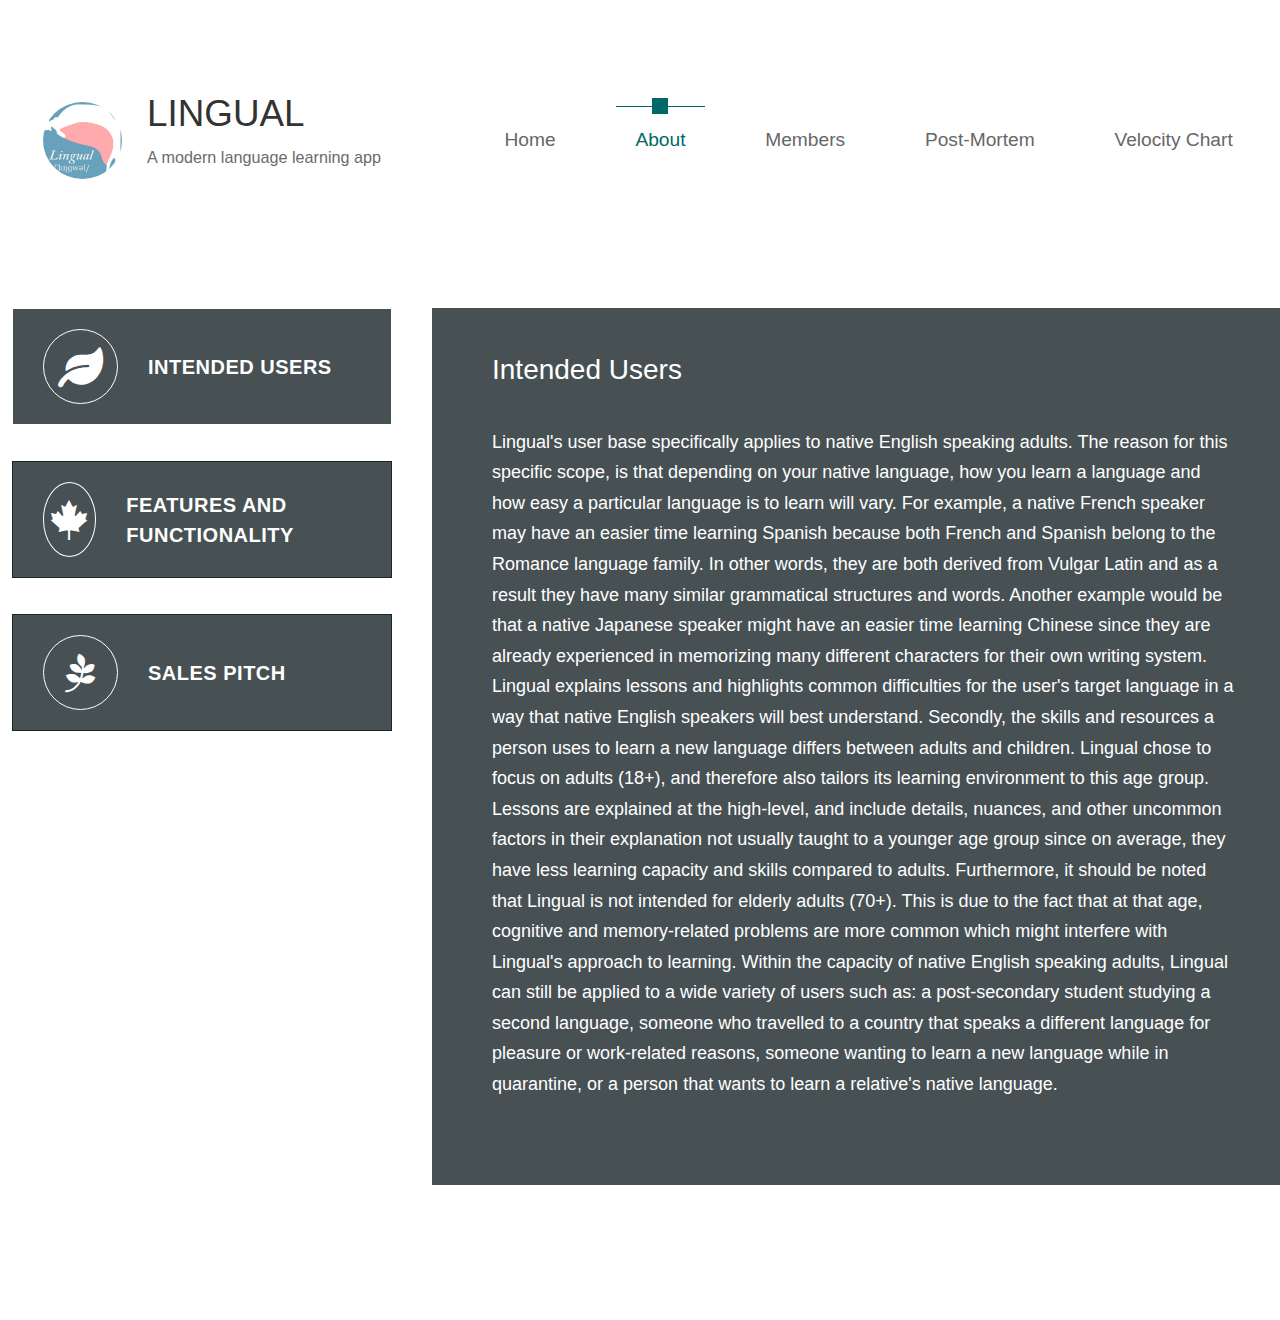
<file: website/page/about.html>
<!DOCTYPE html>
<html lang="en">

<head>
    <meta charset="UTF-8">
    <meta http-equiv="X-UA-Compatible" content="IE=edge">
    <meta name="viewport" content="width=device-width, initial-scale=1.0">
    <title>About</title>
    <link rel="shortcut icon" href="../favicon.ico" />
    <link href="https://cdn.bootcdn.net/ajax/libs/font-awesome/5.15.3/css/all.min.css" rel="stylesheet">
    <link href="https://cdn.bootcdn.net/ajax/libs/twitter-bootstrap/5.0.0-beta2/css/bootstrap.min.css" rel="stylesheet">
    <link rel="stylesheet" href="../css/base.css">
    <link rel="stylesheet" href="../css/page/about.css">
</head>

<body>
    <div id="app" data-parallax="scroll" data-image-src="../images/bg.jpg">
        <div class="container-fluid">
            <div class="row row-brand">
                <div class="col-lg-4 col-11">
                    <div class="brand-container bg-white-transparent">
                        <img class="brand-logo" src="../images/logo.jpg" />
                        <div class="brand-texts">
                            <h1 class="text-uppercase brand-name">Lingual</h1>
                            <p class="small">A modern language learning app</p>
                        </div>
                    </div>
                </div>
                <div class="col-lg-8 col-1">
                    <div class="nav">
                        <nav class="navbar navbar-expand-lg navbar-light bg-white-transparent navbar">
                            <div class="collapse navbar-collapse" id="navbarNav">
                                <ul class="navbar-nav">
                                    <li class="nav-item">
                                        <div class="nav-link-highlight"></div>
                                        <a class="nav-link" href="../index.html">Home</a>
                                    </li>
                                    <li class="nav-item active">
                                        <div class="nav-link-highlight"></div>
                                        <a class="nav-link" href="about.html">About</a>
                                    </li>
                                    <li class="nav-item">
                                        <div class="nav-link-highlight"></div>
                                        <a class="nav-link" href="member.html">Members</a>
                                    </li>
                                    <li class="nav-item">
                                        <div class="nav-link-highlight"></div>
                                        <a class="nav-link" href="post_mortem.html">Post-Mortem</a>
                                    </li>
                                    <li class="nav-item">
                                        <div class="nav-link-highlight"></div>
                                        <a class="nav-link" href="velocity_chart.html">Velocity Chart</a>
                                    </li>
                                </ul>
                            </div>
                        </nav>
                    </div>
                </div>
            </div>
            <section class="row" id="services">
                <div class="col-12 tabs-container">
                    <div class="tab-links">
                        <ul class="tabs clearfix" data-tabgroup="first-tab-group">
                            <li><a href="#tab1" class="active">
                                    <div class="icon-wrap"><i class="fas fa-2x fa-leaf"></i></div>
                                    Intended Users
                                </a></li>
                            <li><a href="#tab2">
                                    <div class="icon-wrap"><i class="fab fa-2x fa-canadian-maple-leaf"></i></div>
                                    Features and Functionality
                                </a></li>
                            <li><a href="#tab3">
                                    <div class="icon-wrap"><i class="fab fa-2x fa-pagelines"></i></div>
                                    Sales Pitch
                                </a></li>
                        </ul>
                    </div>
                    <div class="tab-contents">
                        <div id="first-tab-group" class="tabgroup">
                            <div id="tab1">
                                <div class="text-content">
                                    <h3 class="service-tab-title">Intended Users</h3>
                                    <p class="service-tab-p">Lingual's user base specifically applies to native English speaking adults. The reason for this specific scope, is that depending on your native language, how you learn a language and how easy a particular language is to learn will vary. For example, a native French speaker may have an easier time learning Spanish because both French and Spanish belong to the Romance language family. In other words, they are both derived from Vulgar Latin and as a result they have many similar grammatical structures and words. Another example would be that a native Japanese speaker might have an easier time learning Chinese since they are already experienced in memorizing many different characters for their own writing system. Lingual explains lessons and highlights common difficulties for the user's target language in a way that native English speakers will best understand. Secondly, the skills and resources a person uses to learn a new language differs between adults and children. Lingual chose to focus on adults (18+), and therefore also tailors its learning environment to this age group. Lessons are explained at the high-level, and include details, nuances, and other uncommon factors in their explanation not usually taught to a younger age group since on average, they have less learning capacity and skills compared to adults. Furthermore, it should be noted that Lingual is not intended for elderly adults (70+). This is due to the fact that at that age, cognitive and memory-related problems are more common which might interfere with Lingual's approach to learning. Within the capacity of native English speaking adults, Lingual can still be applied to a wide variety of users such as: a post-secondary student studying a second language, someone who travelled to a country that speaks a different language for pleasure or work-related reasons, someone wanting to learn a new language while in quarantine, or a person that wants to learn a relative's native language.
                                    </p>
                                </div>
                            </div>
                            <div id="tab2">
                                <div class="text-content">
                                    <h3 class="service-tab-title">Features and Functionality</h3>
                                    <p class="service-tab-p">1.Home Page
                                        <br />The default interface of the app is the home page which shows a list of languages currently available. The user can select a language by clicking on the icon of the desired language.
                                        <br />2.Languages
                                        <br />Lingual currently has 5 different language options including: French, German, Hindi, Japanese, and Spanish.
                                        <br />2 of these languages (French and Japanese) actually contain further content for the user to explore in the form of Lessons and Flashcards
                                        <br />3.Lessons
                                        <br />Lessons for a language are displayed on the interface once a user selects a particular language
                                        <br />Lessons are comprised from a single or multiple modules such as some Text, a Quiz, and a Word List.
                                        <br />A Text part of a lesson contains some paragraphs of a written explanation of a certain language feature
                                        <br />A Quiz part of a lesson contains some quiz questions about a certain language feature
                                        <br />A Word or character list part of a lesson displays a list of words that the user can study
                                        <br />The French language currently contains 3 lessons and Japanese contains 5
                                        <br />4.Flashcards
                                        <br />Flashcards are available in the app for user's to study a certain aspect of their language
                                        <br />Every flashcard contains a 'date' which is used to determine whether or not the flashcard is currently in the user's study queue
                                        <br />If the flashcard contains a 'date' in the past, the flashcard is available for the user to study, otherwise the 'date' is in the future meaning the flashcard has not yet been unlocked
                                        <br />When a user is studying their flashcards and they answer one correctly it is removed from the queue. If it is answered incorrectly, it will be placed back into the queue for them to try again later.
                                        <br />Flashcards for lessons become unlocked immediately after completion of the lesson
                                        <br />Flashcards can also be readily accessible without being combined to a lesson. The French language contains this feature.
                                        <br />5.Dictionary Lookup
                                        <br />Each of the functional languages in the app contain a dictionary lookup feature.
                                        <br />When a user hovers over or selects some text, an icon of 3 dots will appear which they can press to look up their selection in an external browser
                                        <br />Each language has its own specific dictionary
                                        <br />6.Notifications
                                        <br />The system contains daily notifications to remind the user to practice their language
                                        <br />The notification event takes place every day at "8:00am"
                                        <br />7.System Tests
                                        <br />Unit, Integration, and Acceptance tests are categorized and performed
                                        <br />Unit tests include coverage for all layers of the project
                                        <br />Integration tests that test across the seam of the logic layer and the HSQL database
                                        <br />Acceptance tests.
                                    </p>
                                </div>
                            </div>
                            <div id="tab3">
                                <div class="text-content">
                                    <h3 class="service-tab-title">Sales Pitch</h3>
                                    <p class="service-tab-p">Countries and families are becoming increasingly culturally mixed, businesses are putting a greater focus on international communication between their branches, and the economic potential for international travel is greater than ever. The rest of the world has learned to speak English, but not everything can be covered with a single language. Learn how to pronounce your favourite Indonesian recipe, tell your grandmother thank you in her language at the next family visit, read poetry and literature in its original form, write a letter to land a job in a foreign country and more with Lingual's language learning app. Tailored to the English speaker, immerse yourself in the richest cultural experience and most valuable skill you can learn today.
                                    </p>
                                </div>
                            </div>

                        </div>
                    </div>

                </div>
            </section>
        </div>
    </div>

    <script src="https://cdn.bootcdn.net/ajax/libs/jquery/3.6.0/jquery.min.js"></script>
    <script src="https://cdn.bootcdn.net/ajax/libs/parallax.js/1.5.0/parallax.min.js"></script>
    <script src="../js/page/about.js"></script>
</body>

</html>
</file>
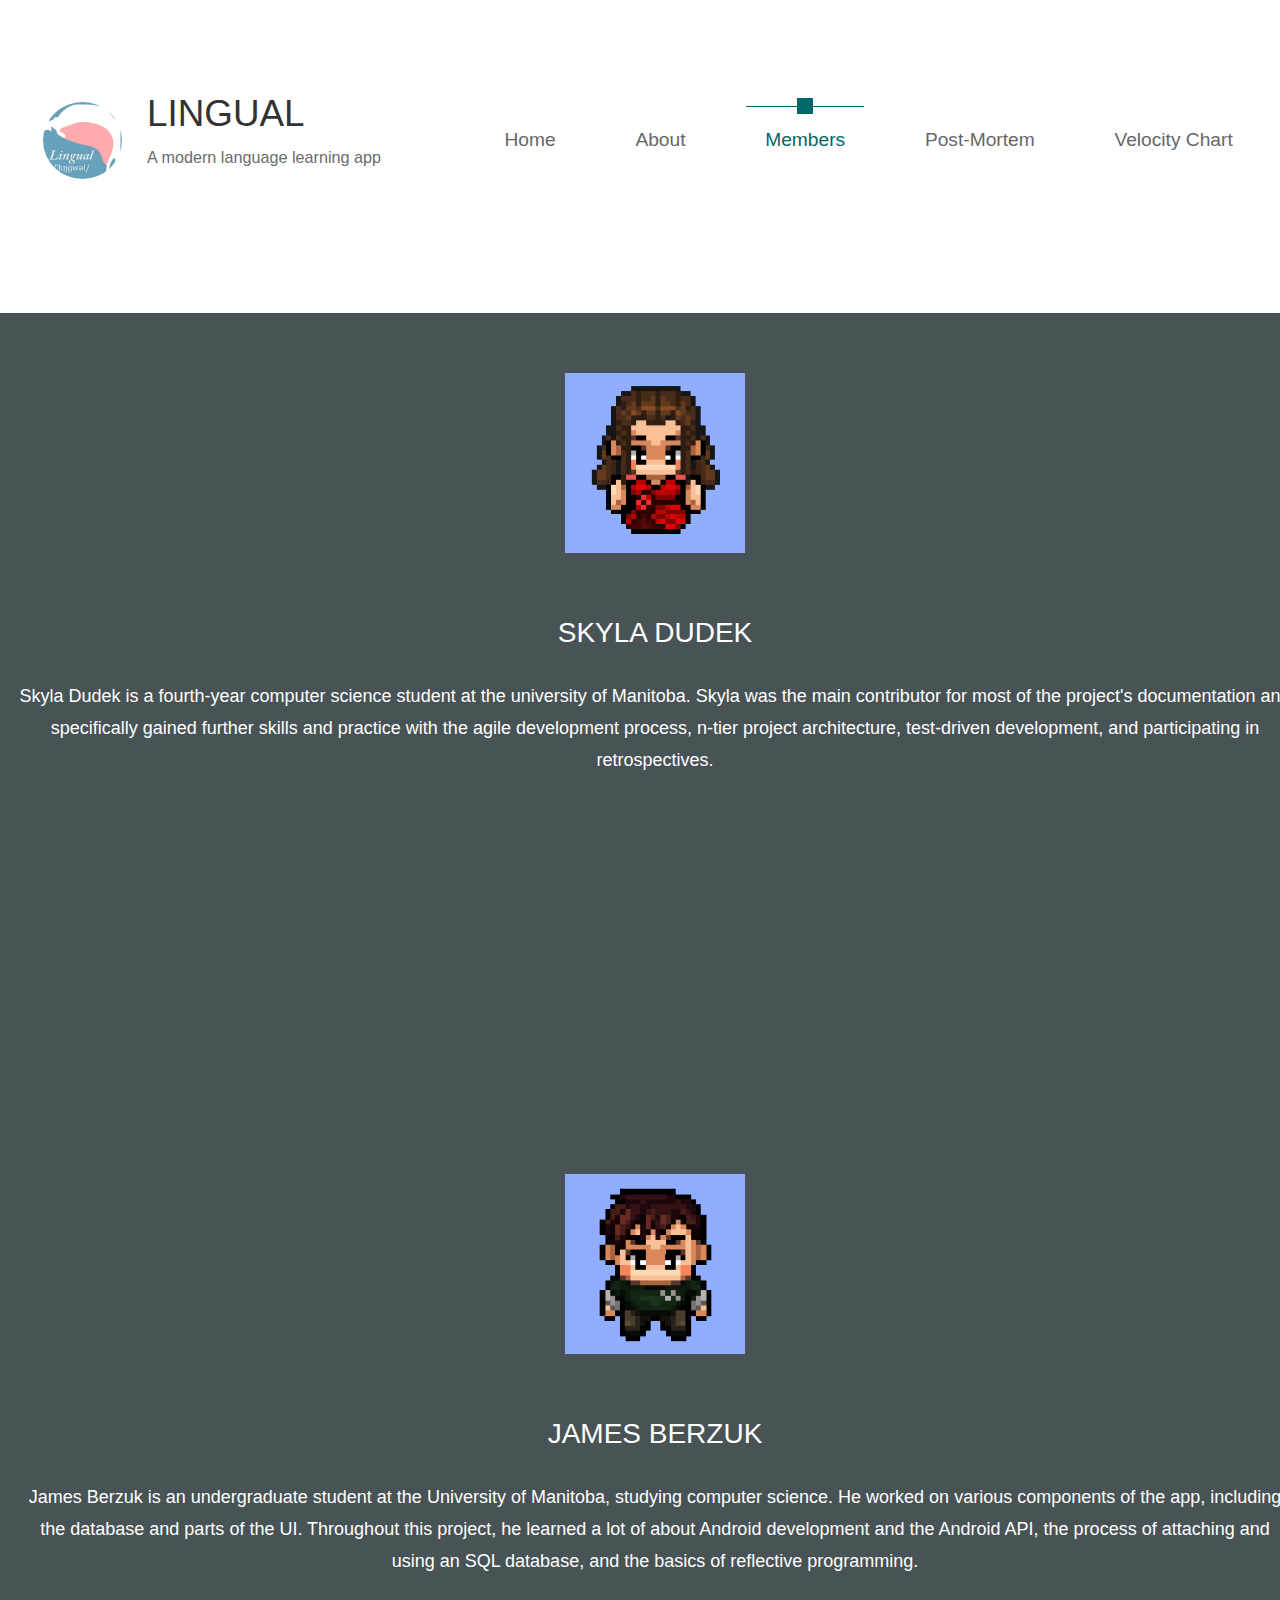
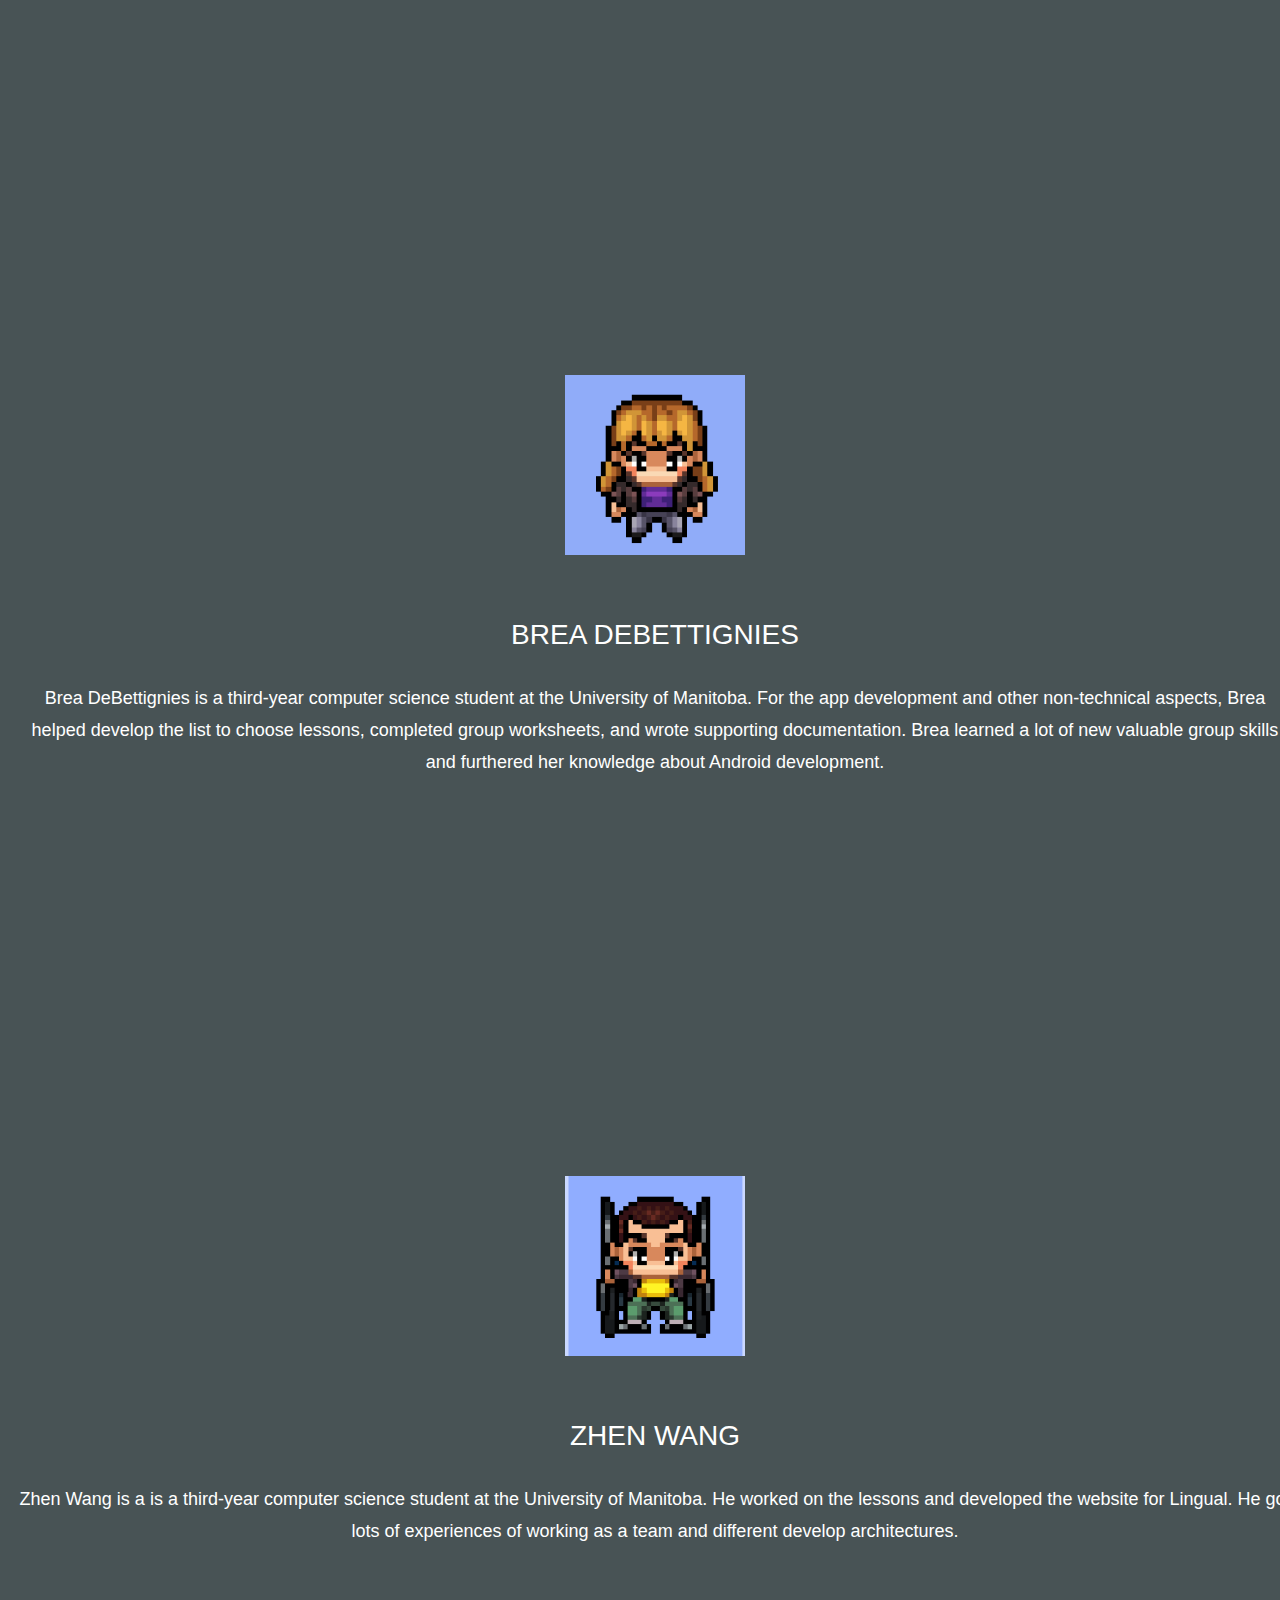
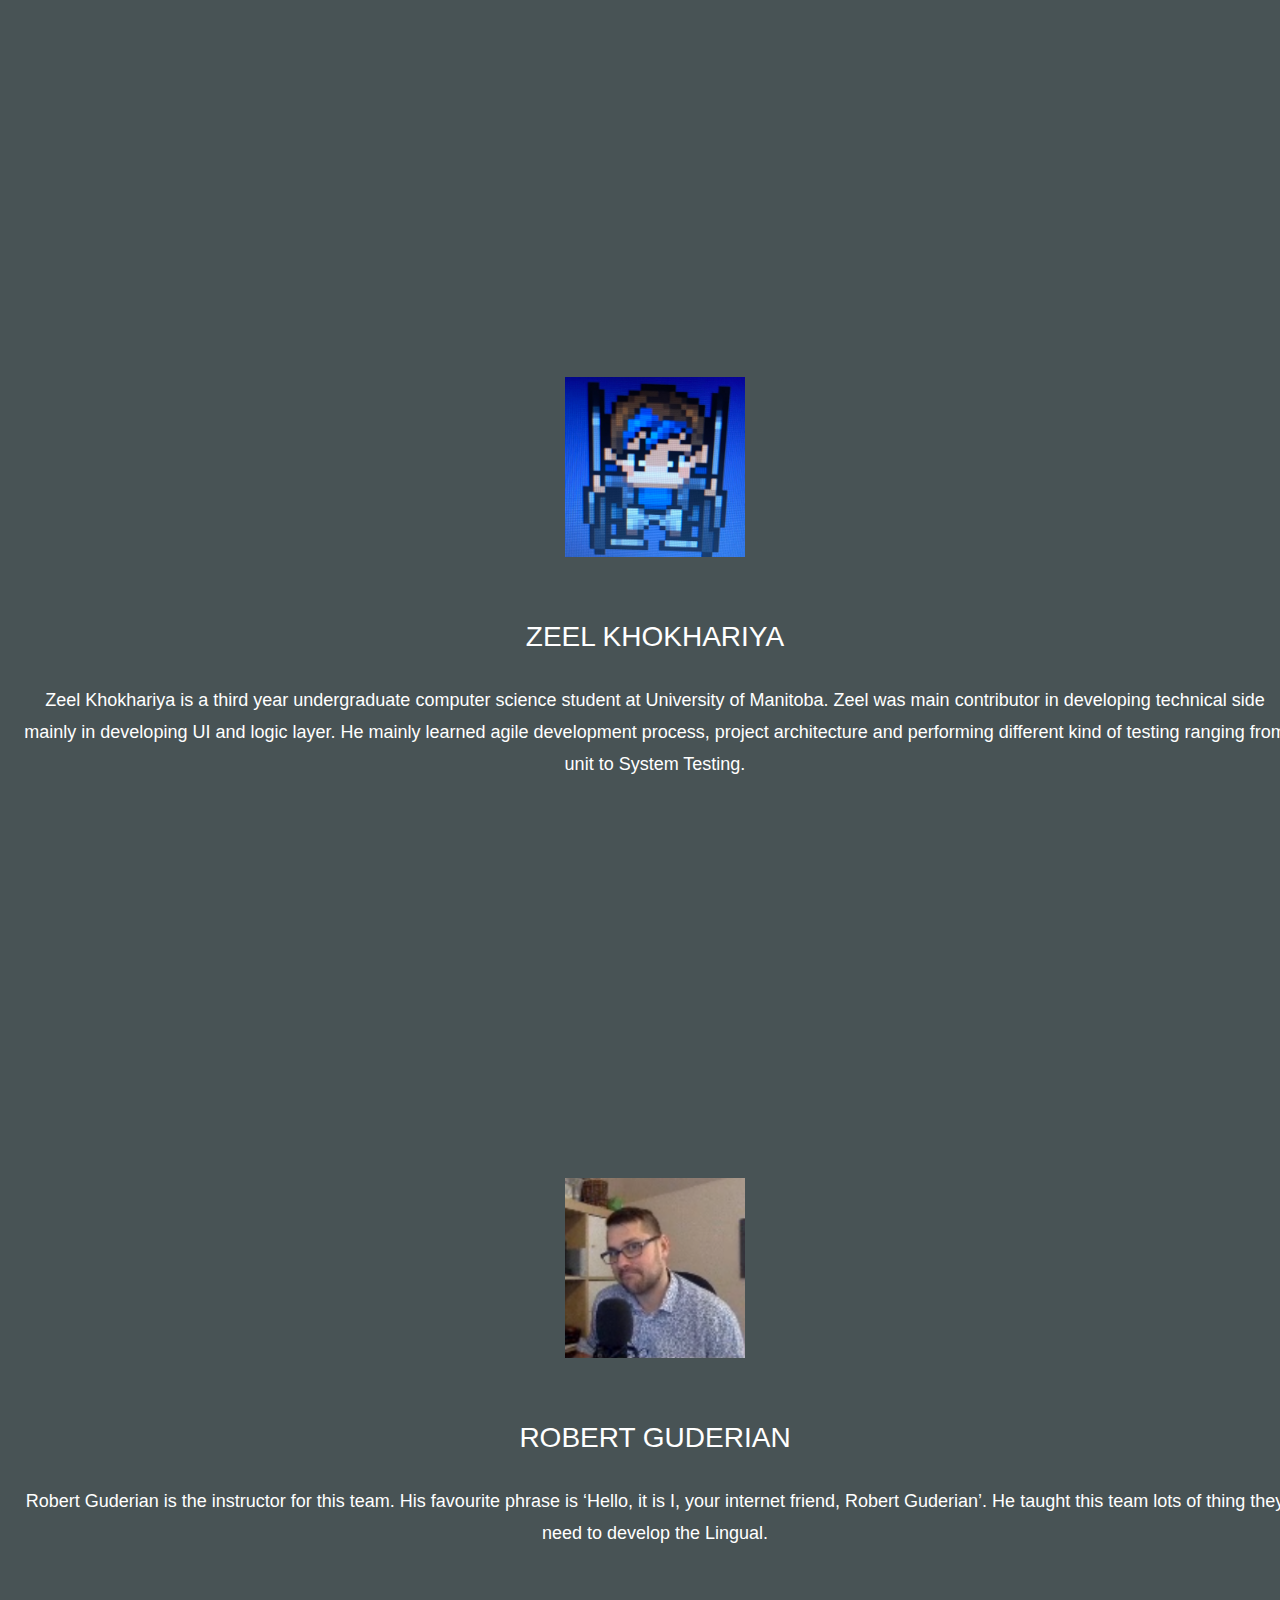
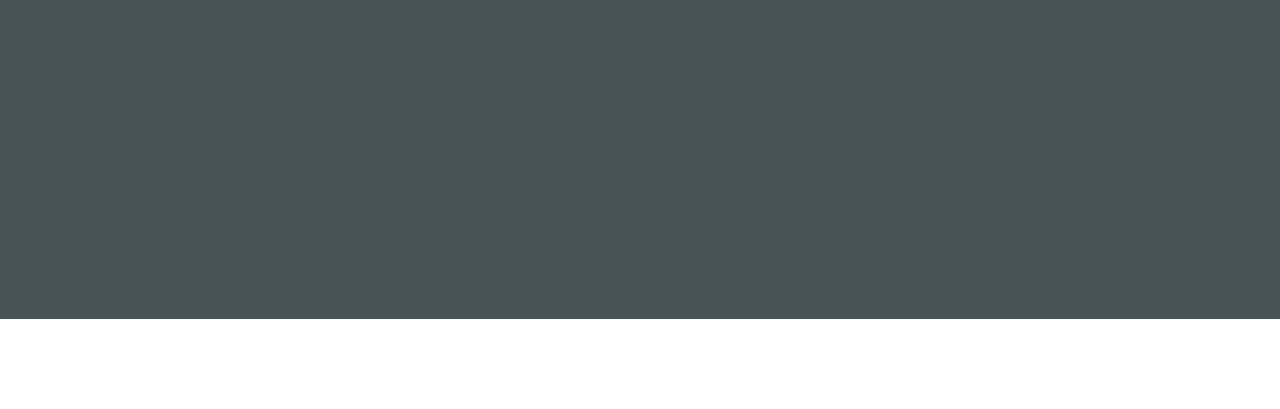
<file: website/page/member.html>
<!DOCTYPE html>
<html lang="en">

<head>
    <meta charset="UTF-8">
    <meta http-equiv="X-UA-Compatible" content="IE=edge">
    <meta name="viewport" content="width=device-width, initial-scale=1.0">
    <title>Member</title>
    <link rel="shortcut icon" href="../favicon.ico" />
    <link href="https://cdn.bootcdn.net/ajax/libs/font-awesome/5.15.3/css/all.min.css" rel="stylesheet">
    <link href="https://cdn.bootcdn.net/ajax/libs/twitter-bootstrap/5.0.0-beta2/css/bootstrap.min.css" rel="stylesheet">
    <link href="https://cdn.bootcdn.net/ajax/libs/slick-carousel/1.9.0/slick.min.css" rel="stylesheet">
    <link href="https://cdn.bootcdn.net/ajax/libs/slick-carousel/1.9.0/slick-theme.min.css" rel="stylesheet">
    <link rel="stylesheet" href="../css/base.css">
    <link rel="stylesheet" href="../css/page/member.css">
</head>

<body>
    <div id="app" data-parallax="scroll" data-image-src="../images/bg.jpg">
        <div class="container-fluid">
            <div class="row row-brand">
                <div class="col-lg-4 col-11">
                    <div class="brand-container bg-white-transparent">
                        <img class="brand-logo" src="../images/logo.jpg" />
                        <div class="brand-texts">
                            <h1 class="text-uppercase brand-name">Lingual</h1>
                            <p class="small">A modern language learning app</p>
                        </div>
                    </div>
                </div>
                <div class="col-lg-8 col-1">
                    <div class="nav">
                        <nav class="navbar navbar-expand-lg navbar-light bg-white-transparent navbar">
                            <div class="collapse navbar-collapse" id="navbarNav">
                                <ul class="navbar-nav">
                                    <li class="nav-item">
                                        <div class="nav-link-highlight"></div>
                                        <a class="nav-link" href="../index.html">Home</a>
                                    </li>
                                    <li class="nav-item">
                                        <div class="nav-link-highlight"></div>
                                        <a class="nav-link" href="about.html">About</a>
                                    </li>
                                    <li class="nav-item active">
                                        <div class="nav-link-highlight"></div>
                                        <a class="nav-link" href="member.html">Members</a>
                                    </li>
                                    <li class="nav-item">
                                        <div class="nav-link-highlight"></div>
                                        <a class="nav-link" href="post_mortem.html">Post-Mortem</a>
                                    </li>
                                    <li class="nav-item">
                                        <div class="nav-link-highlight"></div>
                                        <a class="nav-link" href="velocity_chart.html">Velocity Chart</a>
                                    </li>
                                </ul>
                            </div>
                        </nav>
                    </div>
                </div>
            </div>
            <section class="row testimonials-section">
                <div class="col-12 carousel">
                    <div class="bg-black-transparent testimonial-box text-center">
                        <div class="person-img-container">
                            <img src="../images/page/skyla.jpg" class="img-fluid mx-auto" />
                        </div>
                        <h3 class="about-name uppercase">Skyla Dudek</h3>
                        <p class="about-description">
                            Skyla Dudek is a fourth-year computer science student at the university of Manitoba. Skyla was the main contributor for most of the project's documentation and specifically gained further skills and practice with the agile development process, n-tier project architecture, test-driven development, and participating in retrospectives.
                        </p>
                    </div>

                    <div class="bg-black-transparent testimonial-box text-center">
                        <div class="person-img-container">
                            <img src="../images/page/james.jpg" class="img-fluid mx-auto" />
                        </div>
                        <h3 class="about-name uppercase">James Berzuk</h3>
                        <p class="about-description">
                            James Berzuk is an undergraduate student at the University of Manitoba, studying computer science. He worked on various components of the app, including the database and parts of the UI. Throughout this project, he learned a lot of about Android development and the Android API, the process of attaching and using an SQL database, and the basics of reflective programming.
                        </p>
                    </div>
                    <div class="bg-black-transparent testimonial-box text-center">
                        <div class="person-img-container">
                            <img src="../images/page/brea.jpg" class="img-fluid mx-auto" />
                        </div>
                        <h3 class="about-name uppercase">Brea DeBettignies</h3>
                        <p class="about-description">
                            Brea DeBettignies is a third-year computer science student at the University of Manitoba. For the app development and other non-technical aspects, Brea helped develop the list to choose lessons, completed group worksheets, and wrote supporting documentation. Brea learned a lot of new valuable group skills and furthered her knowledge about Android development.
                        </p>
                    </div>
                    <div class="bg-black-transparent testimonial-box text-center">
                        <div class="person-img-container">
                            <img src="../images/page/zhen.jpg" class="img-fluid mx-auto" />
                        </div>
                        <h3 class="about-name uppercase">Zhen Wang</h3>
                        <p class="about-description">
                            Zhen Wang is a is a third-year computer science student at the University of Manitoba. He worked on the lessons and developed the website for Lingual. He got lots of experiences of working as a team and different develop architectures.
                        </p>
                    </div>
                    <div class="bg-black-transparent testimonial-box text-center">
                        <div class="person-img-container">
                            <img src="../images/page/zeel.jpg" class="img-fluid mx-auto" />
                        </div>
                        <h3 class="about-name uppercase">Zeel Khokhariya</h3>
                        <p class="about-description">
                            Zeel Khokhariya is a third year undergraduate computer science student at University of Manitoba. Zeel was main contributor in developing technical side mainly in developing UI and logic layer. He mainly learned agile development process, project architecture and performing different kind of testing ranging from unit to System Testing.
                        </p>
                    </div>
                    <div class="bg-black-transparent testimonial-box text-center">
                        <div class="person-img-container">
                            <img src="../images/page/rob.png" class="img-fluid mx-auto" />
                        </div>
                        <h3 class="about-name uppercase">Robert Guderian</h3>
                        <p class="about-description">
                            Robert Guderian is the instructor for this team. His favourite phrase is ‘Hello, it is I, your internet friend, Robert Guderian’. He taught this team lots of thing they need to develop the Lingual.
                        </p>
                    </div>
                </div>
            </section>
        </div>
    </div>

    <script src="https://cdn.bootcdn.net/ajax/libs/jquery/3.6.0/jquery.min.js"></script>
    <script src="https://cdn.bootcdn.net/ajax/libs/parallax.js/1.5.0/parallax.min.js"></script>
    <script src="https://cdn.bootcdn.net/ajax/libs/slick-carousel/1.9.0/slick.min.js"></script>
    <script src="../js/page/member.js"></script>
</body>

</html>
</file>
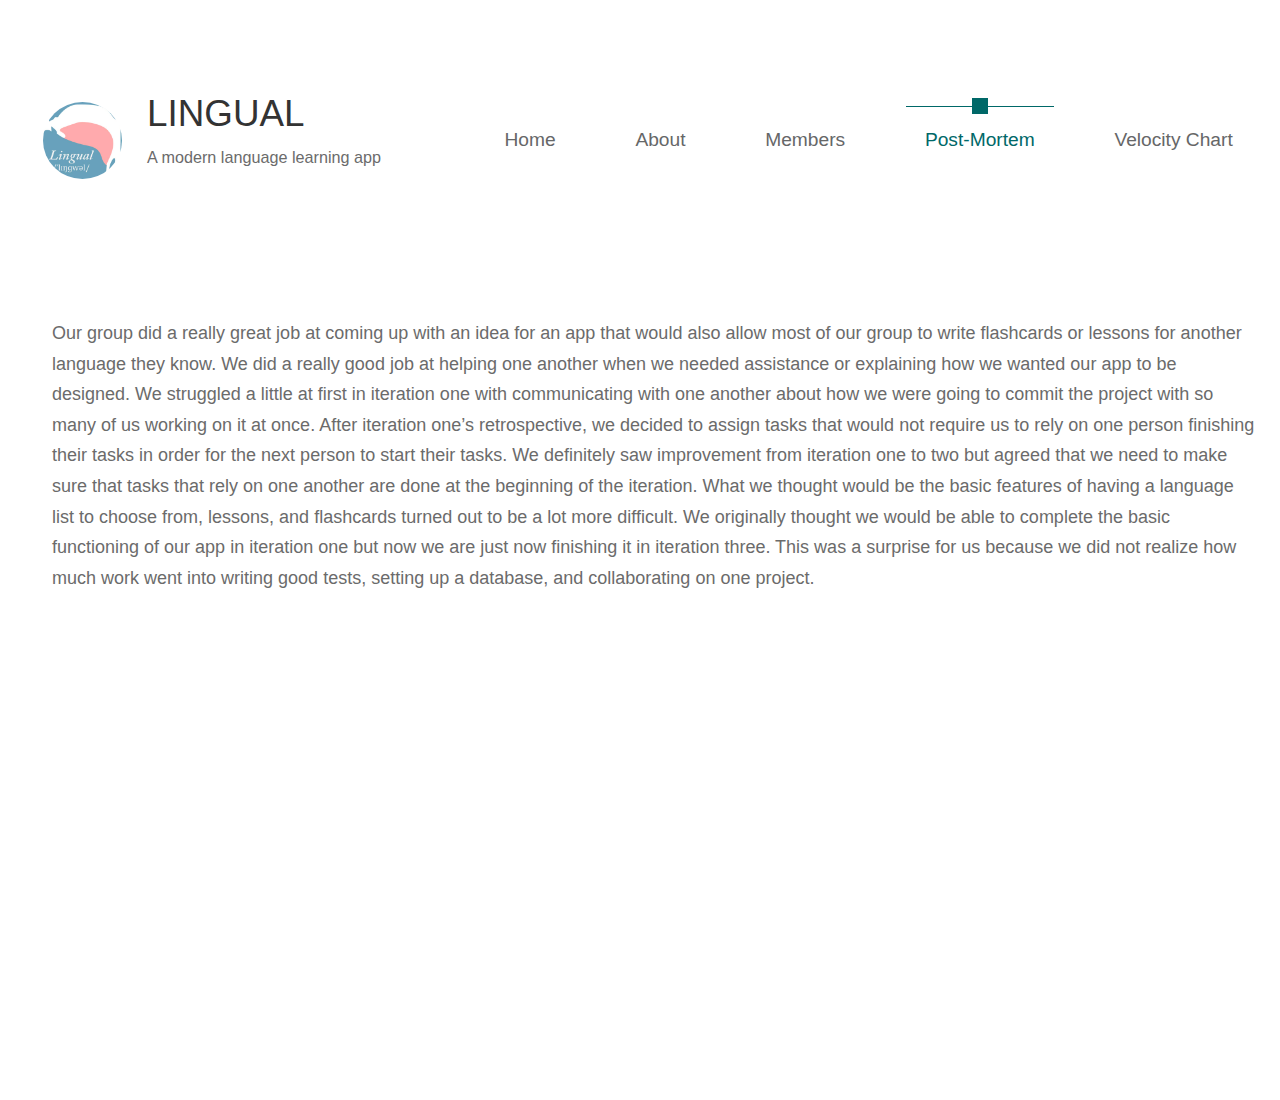
<file: website/page/post_mortem.html>
<!DOCTYPE html>
<html lang="en">

<head>
    <meta charset="UTF-8">
    <meta http-equiv="X-UA-Compatible" content="IE=edge">
    <meta name="viewport" content="width=device-width, initial-scale=1.0">
    <title>Post Mortem</title>
    <link rel="shortcut icon" href="../favicon.ico" />
    <link href="https://cdn.bootcdn.net/ajax/libs/font-awesome/5.15.3/css/all.min.css" rel="stylesheet">
    <link href="https://cdn.bootcdn.net/ajax/libs/twitter-bootstrap/5.0.0-beta2/css/bootstrap.min.css" rel="stylesheet">
    <link rel="stylesheet" href="../css/base.css">
    <link rel="stylesheet" href="../css/page/post_mortem.css">
</head>

<body>
    <div id="app" data-parallax="scroll" data-image-src="../images/bg.jpg">
        <div class="container-fluid">
            <div class="row row-brand">
                <div class="col-lg-4 col-11">
                    <div class="brand-container bg-white-transparent">
                        <img class="brand-logo" src="../images/logo.jpg" />
                        <div class="brand-texts">
                            <h1 class="text-uppercase brand-name">Lingual</h1>
                            <p class="small">A modern language learning app</p>
                        </div>
                    </div>
                </div>
                <div class="col-lg-8 col-1">
                    <div class="nav">
                        <nav class="navbar navbar-expand-lg navbar-light bg-white-transparent navbar">
                            <div class="collapse navbar-collapse" id="navbarNav">
                                <ul class="navbar-nav">
                                    <li class="nav-item">
                                        <div class="nav-link-highlight"></div>
                                        <a class="nav-link" href="../index.html">Home</a>
                                    </li>
                                    <li class="nav-item">
                                        <div class="nav-link-highlight"></div>
                                        <a class="nav-link" href="about.html">About</a>
                                    </li>
                                    <li class="nav-item">
                                        <div class="nav-link-highlight"></div>
                                        <a class="nav-link" href="member.html">Members</a>
                                    </li>
                                    <li class="nav-item active">
                                        <div class="nav-link-highlight"></div>
                                        <a class="nav-link" href="post_mortem.html">Post-Mortem</a>
                                    </li>
                                    <li class="nav-item">
                                        <div class="nav-link-highlight"></div>
                                        <a class="nav-link" href="velocity_chart.html">Velocity Chart</a>
                                    </li>
                                </ul>
                            </div>
                        </nav>
                    </div>
                </div>
            </div>
            <section class="row" id="post_mortem">
                <div class="col-12">
                    <div class="bg-white-transparent post_mortem-box">
                        <p class="post_mortem-description">Our group did a really great job at coming up with an idea for an app that would also allow most of our group to write flashcards or lessons for another language they know. We did a really good job at helping one another when we needed assistance or explaining how we wanted our app to be designed. We struggled a little at first in iteration one with communicating with one another about how we were going to commit the project with so many of us working on it at once. After iteration one’s retrospective, we decided to assign tasks that would not require us to rely on one person finishing their tasks in order for the next person to start their tasks. We definitely saw improvement from iteration one to two but agreed that we need to make sure that tasks that rely on one another are done at the beginning of the iteration. What we thought would be the basic features of having a language list to choose from, lessons, and flashcards turned out to be a lot more difficult. We originally thought we would be able to complete the basic functioning of our app in iteration one but now we are just now finishing it in iteration three. This was a surprise for us because we did not realize how much work went into writing good tests, setting up a database, and collaborating on one project.</p>
                    </div>
                </div>
            </section>
        </div>
    </div>

    <script src="https://cdn.bootcdn.net/ajax/libs/jquery/3.6.0/jquery.min.js"></script>
    <script src="https://cdn.bootcdn.net/ajax/libs/parallax.js/1.5.0/parallax.min.js"></script>
</body>

</html>
</file>
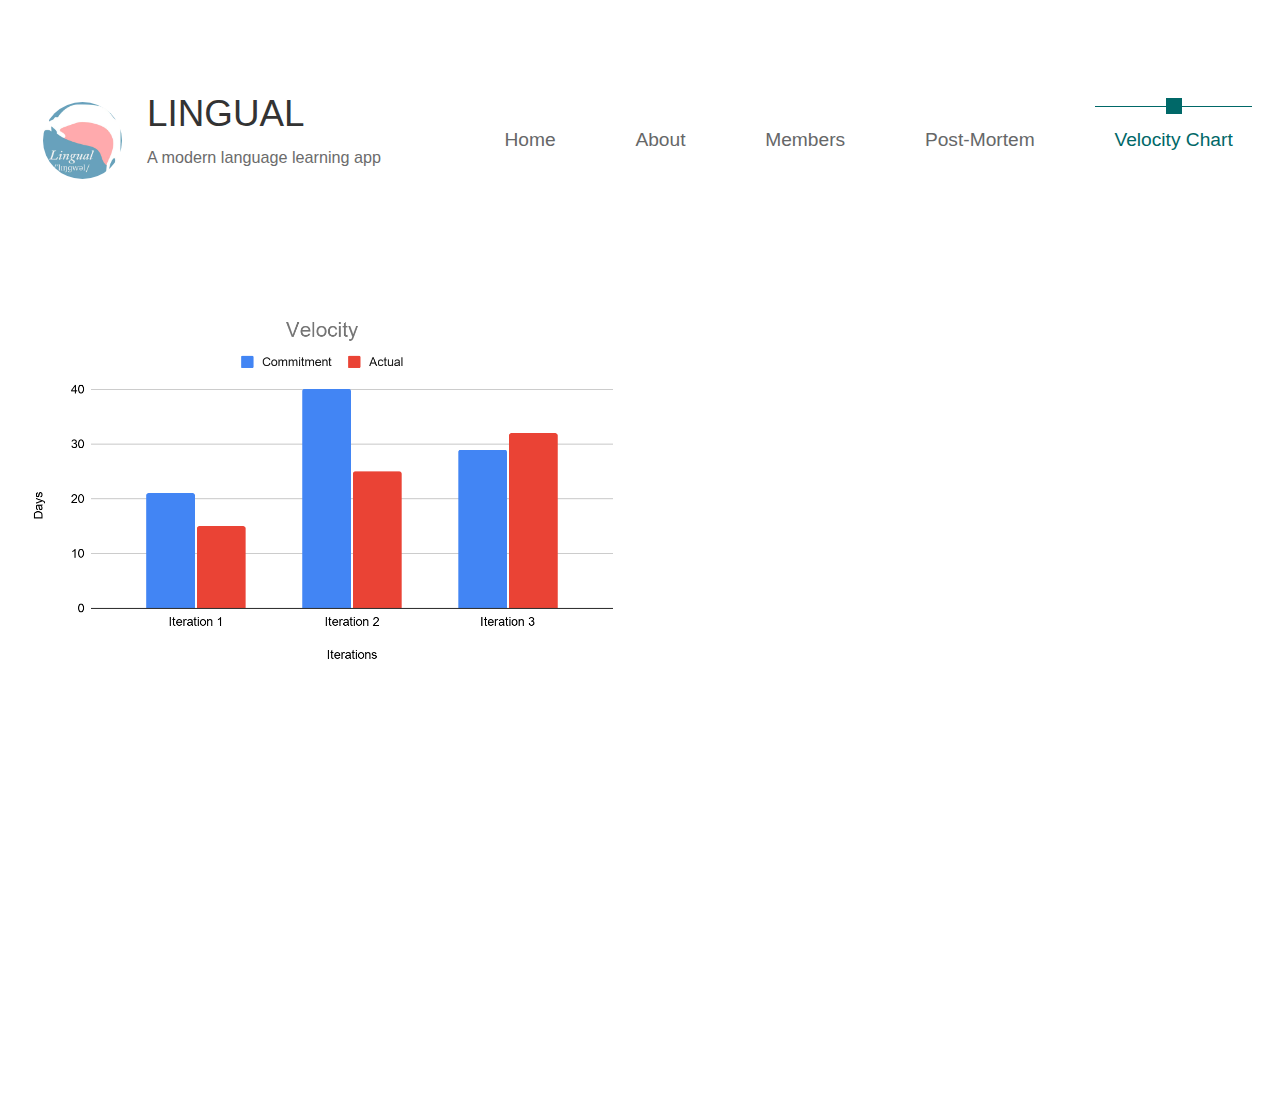
<file: website/page/velocity_chart.html>
<!DOCTYPE html>
<html lang="en">

<head>
    <meta charset="UTF-8">
    <meta http-equiv="X-UA-Compatible" content="IE=edge">
    <meta name="viewport" content="width=device-width, initial-scale=1.0">
    <title>Velocity Chart</title>
    <link rel="shortcut icon" href="../favicon.ico" />
    <link href="https://cdn.bootcdn.net/ajax/libs/font-awesome/5.15.3/css/all.min.css" rel="stylesheet">
    <link href="https://cdn.bootcdn.net/ajax/libs/twitter-bootstrap/5.0.0-beta2/css/bootstrap.min.css" rel="stylesheet">
    <link rel="stylesheet" href="../css/base.css">
    <link rel="stylesheet" href="../css/page/velocity_chart.css">
</head>

<body>
    <div id="app" data-parallax="scroll" data-image-src="../images/bg.jpg">
        <div class="container-fluid">
            <div class="row row-brand">
                <div class="col-lg-4 col-11">
                    <div class="brand-container bg-white-transparent">
                        <img class="brand-logo" src="../images/logo.jpg" />
                        <div class="brand-texts">
                            <h1 class="text-uppercase brand-name">Lingual</h1>
                            <p class="small">A modern language learning app</p>
                        </div>
                    </div>
                </div>
                <div class="col-lg-8 col-1">
                    <div class="nav">
                        <nav class="navbar navbar-expand-lg navbar-light bg-white-transparent navbar">
                            <div class="collapse navbar-collapse" id="navbarNav">
                                <ul class="navbar-nav">
                                    <li class="nav-item">
                                        <div class="nav-link-highlight"></div>
                                        <a class="nav-link" href="../index.html">Home</a>
                                    </li>
                                    <li class="nav-item">
                                        <div class="nav-link-highlight"></div>
                                        <a class="nav-link" href="about.html">About</a>
                                    </li>
                                    <li class="nav-item">
                                        <div class="nav-link-highlight"></div>
                                        <a class="nav-link" href="member.html">Members</a>
                                    </li>
                                    <li class="nav-item">
                                        <div class="nav-link-highlight"></div>
                                            <a class="nav-link" href="post_mortem.html">Post-Mortem</a>
                                    </li>
                                    <li class="nav-item active">
                                        <div class="nav-link-highlight"></div>
                                        <a class="nav-link" href="velocity_chart.html">Velocity Chart</a>
                                    </li>
                                </ul>
                            </div>
                        </nav>
                    </div>
                </div>
            </div>
            <section class="row" id="velocity_chart">
                <div class="col-12 velocity_chart-container">
                    <div class="velocity_chart-left">
                        <img src="../images/page/velocity_chart-image-1.png">
                    </div>
                    <div class="text-white velocity_chart-right">
                        <p class="velocity_chart-text">
                            Our velocity graph shows that for both iteration one and two we over-committed. Our group was very ambitious with what we wanted to accomplish but it was difficult to complete all the tasks in time. Our iteration two commitment increased by so much because some of the tasks that were not completed in iteration one then were pushed to iteration two. Although for both iterations we were not able to complete all the desired tasks we did improve on how much actual time we completed. For iteration three we were able to complete all tasks and even had additional features added that we originally were not planning on having done until a later iteration. We committed a few more days than what we originally estimated but all at the expense of having our final app up to our groups standards.
                        </p>
                    </div>
                </div>
            </section>
        </div>
    </div>

    <script src="https://cdn.bootcdn.net/ajax/libs/jquery/3.6.0/jquery.min.js"></script>
    <script src="https://cdn.bootcdn.net/ajax/libs/parallax.js/1.5.0/parallax.min.js"></script>
</body>

</html>
</file>
<file: website/css/base.css>
body {
    font-family: "Open Sans", Arial, Helvetica, sans-serif;
    font-size: 18px;
    font-weight: 400;
    color: #6b6b6b;
    overflow-x: hidden;
}

p {
    line-height: 1.7;
}

.container-fluid {
    width: 1310px;
}

.bg-white-transparent {
    background-color: rgba(255, 255, 255, 0.8);
}

.bg-black-transparent {
    background-color: rgba(15, 29, 32, 0.76);
    color: white;
}

.small, small {
    font-size: 90%;
}

.btn {
    border-radius: 0;
    padding: 13px 40px;
    font-size: 1.3rem;
}

.btn-tertiary {
    background-color: #006868;
    color: #fff;
    padding: 10px 60px;
}

.btn-tertiary:hover {
    background-color: #099f9f;
    color: #fff;
}

.btn-secondary {
    background-color: #0299CC;
    border: none;
    padding: 10px 50px;
}

.btn-secondary:hover {
    background-color: #0fb7f0;
}

.btn-primary:hover, .btn-primary:focus, .btn-primary:active, .btn-primary:not(:disabled):not(.disabled).active, .btn-primary:not(:disabled):not(.disabled):active, .show>.btn-primary.dropdown-toggle {
    background-color: #495057;
    outline: none;
    border: none;
}

#app {
    min-height: 1100px;
}

.row-brand {
    align-items: center;
    padding-top: 40px;
    padding-bottom: 28px;
}

.brand-container {
    max-width: 400px;
    height: 200px;
    display: flex;
    align-items: center;
    justify-content: center;
}

.brand-logo {
    width: 79px;
    height: 77px;
    border-radius: 50%;
    margin-right: 25px;
}

.brand-name {
    font-size: 2.3rem;
    color: #333333;
}

.navbar {
    width: 840px;
    height: 120px;
    position: relative;
    display: -ms-flexbox;
    display: flex;
    -ms-flex-wrap: wrap;
    flex-wrap: wrap;
    -ms-flex-align: center;
    align-items: center;
    -ms-flex-pack: justify;
    justify-content: space-between;
    padding: .5rem 1rem;
}

.navbar .navbar-nav {
    width: 100%;
    display: flex;
    align-items: center;
    justify-content: space-around;
}

.nav-link-highlight {
    width: 16px;
    height: 16px;
    background-color: #666768;
    position: absolute;
    top: -8px;
    left: calc(50% - 8px);
}

.nav-item {
    position: relative;
}

.nav-item .nav-link-highlight {
    visibility: hidden;
}

.nav-item:hover .nav-link-highlight, .nav-item.active .nav-link-highlight {
    visibility: visible;
}

.navbar-light .navbar-nav .nav-link, .navbar-light .navbar-nav .active > .nav-link, .navbar-light .navbar-nav .nav-link.active, .navbar-light .navbar-nav .nav-link.show, .navbar-light .navbar-nav .show > .nav-link {
    color: #666768;
}

.nav-item .nav-link {
    border-top: 1px solid transparent;
    font-size: 1.2rem;
}

.nav-item.active .nav-link, .nav-item:hover .nav-link {
    color: #006868 !important;
    border-top-color: #006868;
}

.nav-item:hover .nav-link-highlight, .nav-item.active .nav-link-highlight {
    background-color: #006868 !important;
}

.navbar-expand-lg .navbar-nav .nav-link {
    padding: 19px;
}
</file>
<file: website/css/page/about.css>
.tabs-container {
    display: flex;
    padding-top: 40px;
    padding-bottom: 135px;
}

.tab-links {
    margin-right: 40px;
    width: 380px;
}

.tab-contents {
    width: calc(100% - 420px);
}

#services .tabs {
    list-style: none;
    padding: 0;
    margin: 0;
}

#services .tabs li {
    margin-bottom: 36px;
}

#services .tabs .active, #services .tabs a:hover {
    border-color: white;
    color: #fff!important;
}

#services .tabs a {
    display: flex;
    align-items: center;
    text-align: left;
    text-decoration: none;
    text-transform: uppercase;
    letter-spacing: 0.5px;
    background-color: rgba(15, 29, 32, 0.77);
    border: 1px solid rgba(15, 29, 32, 0.77);
    color: white;
    font-size: 20px;
    font-weight: 700;
    padding: 20px 30px;
    transition: all 0.3s;
}

#services .tabs .icon-wrap {
    width: 75px;
    height: 75px;
    border: 1px solid white;
    border-radius: 50%;
    display: flex;
    align-items: center;
    justify-content: center;
    margin-right: 30px;
}

#first-tab-group > div {
    background-color: rgba(15, 29, 32, 0.77);
    color: white;
    padding: 45px 60px;
    min-height: 423px;
}

.service-tab-title, .service-tab-p {
    margin-bottom: 40px;
}
</file>
<file: website/css/page/member.css>
.testimonials-parallax-header {
    min-height: 400px;
    margin-bottom: 45px;
}

.services-parallax-header {
    min-height: 700px;
    display: flex;
    align-items: center;
    margin-top: 42px;
    margin-bottom: 22px;
}

.testimonials-header {
    padding: 55px 15px 50px;
}

.services-header {
    position: relative;
    z-index: 102;
    width: 100%;
}

.services-page-title {
    font-size: 2.8rem;
    padding-bottom: 37px;
}

.testimonials-section {
    padding-top: 45px;
    padding-bottom: 90px;
    margin-left: -35px;
    margin-right: -35px;
}

.slick-dots {
    bottom: -88px;
}

.slick-slide {
    margin-left: 20px;
    margin-right: 20px;
}

.testimonial-box {
    padding: 60px 30px 85px;
    min-height: 801px;
}

.person-img-container {
    margin-bottom: 63px;
}

.person-img-container img {
    width: 180px;
    height: 180px;
    object-fit: cover;
}

.about-name {
    margin-bottom: 30px;
    text-transform: uppercase;
}

.about-description {
    margin-bottom: 30px;
    line-height: 1.8;
}

.slick-dots li {
    margin: 8px;
}

.slick-dots li, .slick-dots li button {
    width: 30px;
    height: 30px;
}

.slick-dots li button {
    font-family: "Font Awesome 5 Free";
    font-size: 1.6em;
    font-weight: 900;
}

.slick-dots li, .slick-dots li button {
    width: 30px;
    height: 30px;
}

.slick-dots li.slick-active button:before {
    opacity: 0.85;
}

.slick-dots li button:before {
    font-family: inherit;
    font-size: inherit;
    content: "\f45c";
    opacity: 0.5;
}

.slick-dots li button:hover:before, .slick-dots li button:focus:before {
    opacity: 1;
}
</file>
<file: website/css/page/post_mortem.css>
.post_mortem-box {
    display: flex;
    align-items: center;
    padding: 50px 40px;
    margin-bottom: 40px;
}
</file>
<file: website/css/page/velocity_chart.css>
#velocity_chart {
    padding-top: 30px;
    padding-bottom: 68px;
}

.velocity_chart-container {
    display: flex;
    align-items: center;
    justify-content: center;
}

.velocity_chart-left {
    min-width: 620px;
    margin-right: 40px;
}

.velocity_chart-left img {
    width: 100%;
    height: 100%;
    object-fit: cover;
}
</file>
